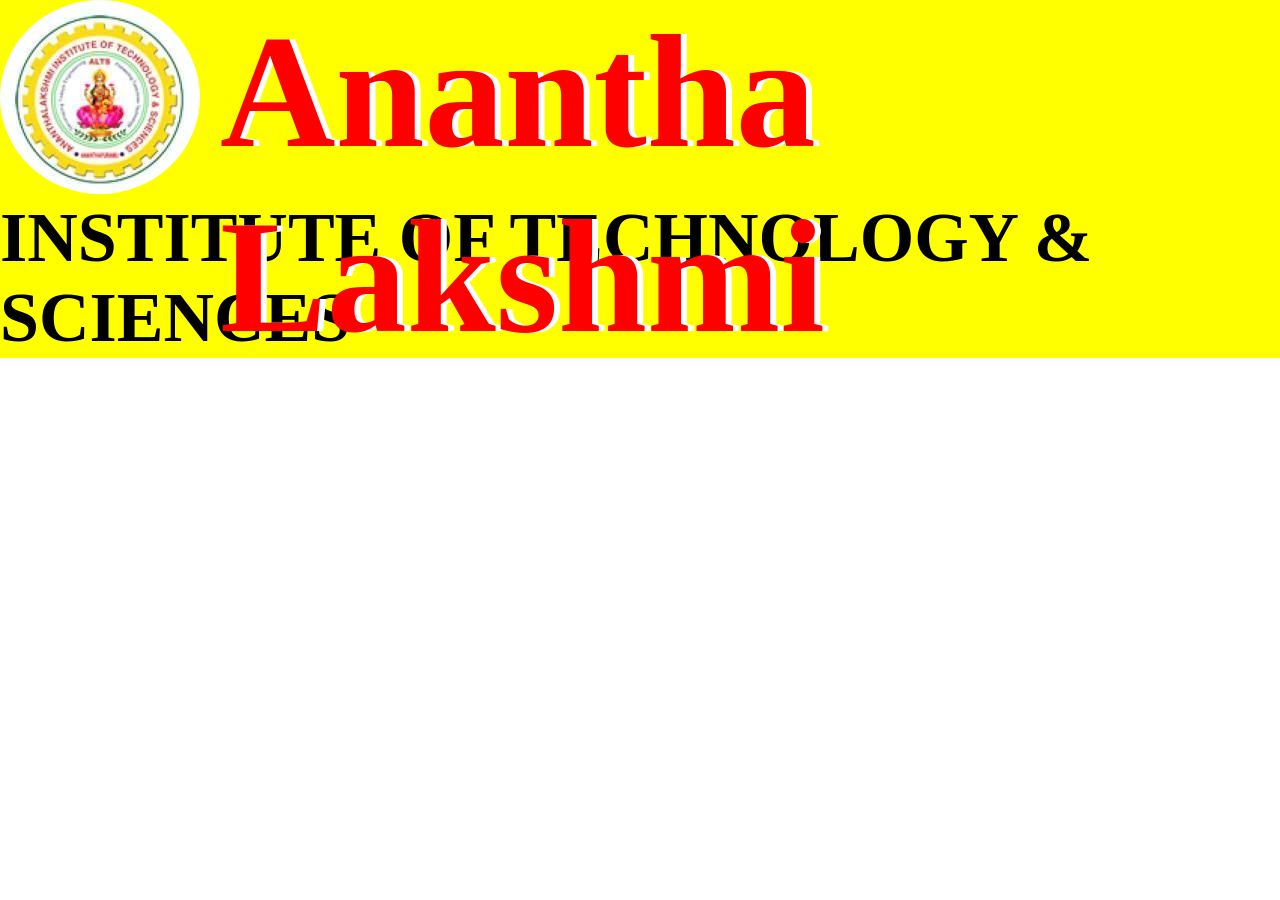
<file: Anantha/index.html>
<!DOCTYPE html>
<html lang="en">
<head>
    <meta charset="UTF-8">
    <meta name="viewport" content="width=device-width, initial-scale=1.0">
    <link rel="stylesheet" href="style.css">
    <title>Document</title>
</head>
<body>
    <div id="container">
        <img id="logo" src="logo.jpg" alt="">
        <h1  class="name">Anantha Lakshmi</h1>
        <h2 id="college" > INSTITUTE OF TECHNOLOGY & SCIENCES</h2>
    </div>




</body>
</html>
</file>
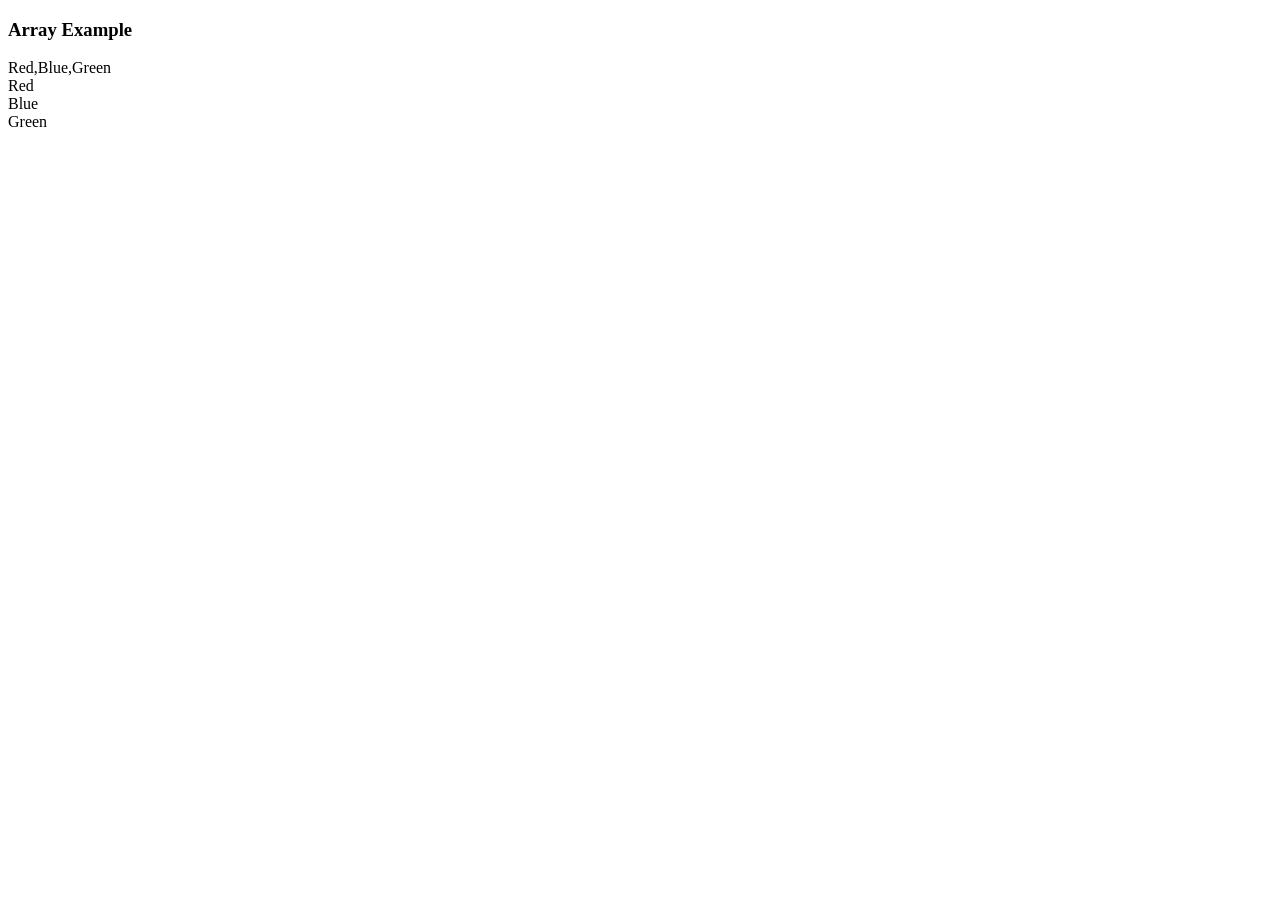
<file: accessingarray.html>
<!DOCTYPE html>
<html>
    <head>
        <title> Array Example </title>
        <body>
            <h3>Array Example </h3>
            <script>
                var color1 = ["Red" , "Blue", "Green"];
                document.write(color1);
                document.write("<br>");
                document.write(color1[0]+"<br>")
                document.write(color1[1]+"<br>")
                document.write(color1[2]+"<br>")
                 document.write("<br>");
                </script>
        </body>
    </head>
</html>
</file>
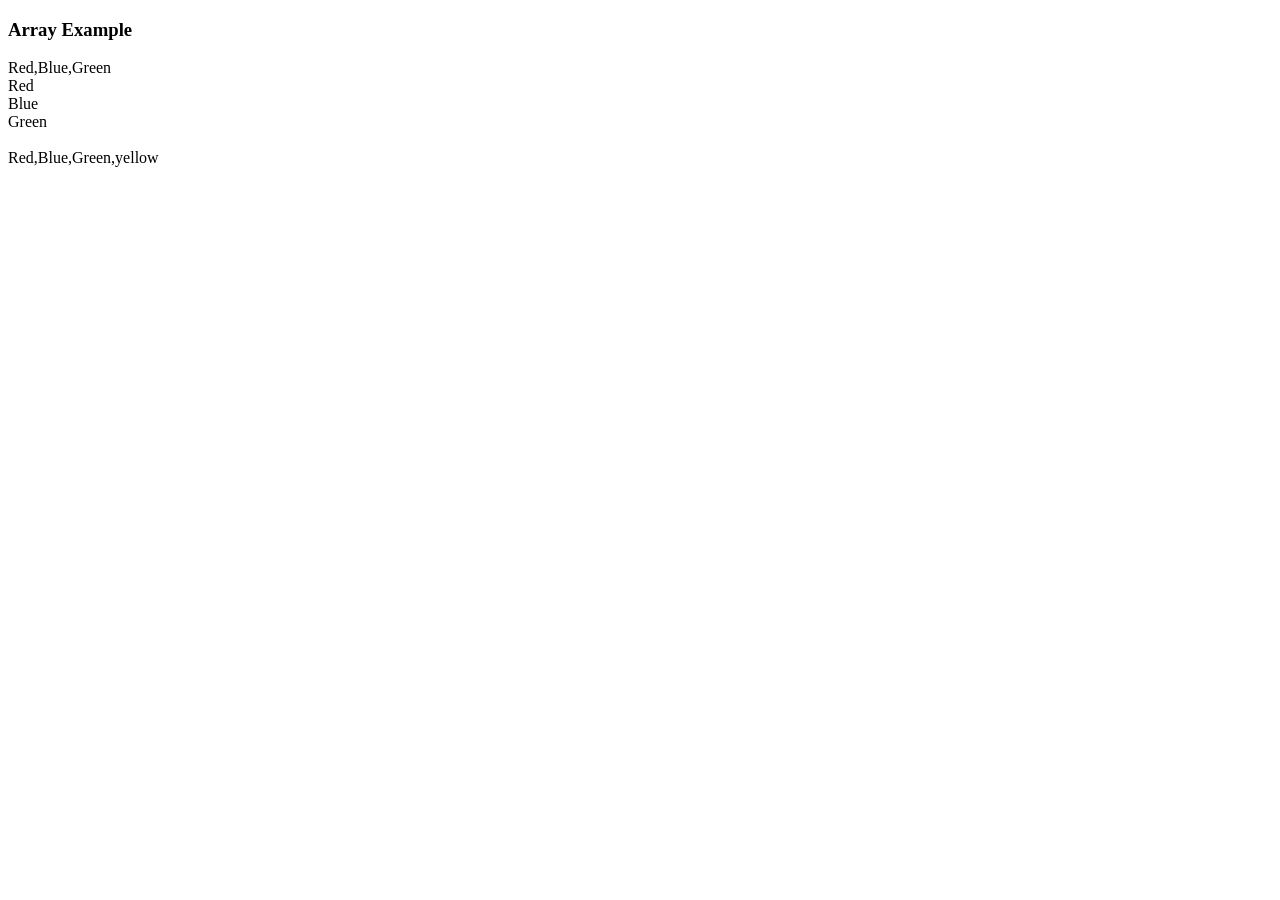
<file: addelementsjs.html>
<!DOCTYPE html>
<html>
    <head>
        <title> Array Example </title>
        <body>
            <h3>Array Example </h3>
            <script>
                var color1 = ["Red" , "Blue", "Green"];
                document.write(color1);
                document.write("<br>");
                document.write(color1[0]+"<br>")
                document.write(color1[1]+"<br>")
                document.write(color1[2]+"<br>")
                document.write("<br>");
                color1.push("yellow");
                document.write(color1);
                document.write("<br>");
                </script>
        </body>
    </head>
</html>
</file>
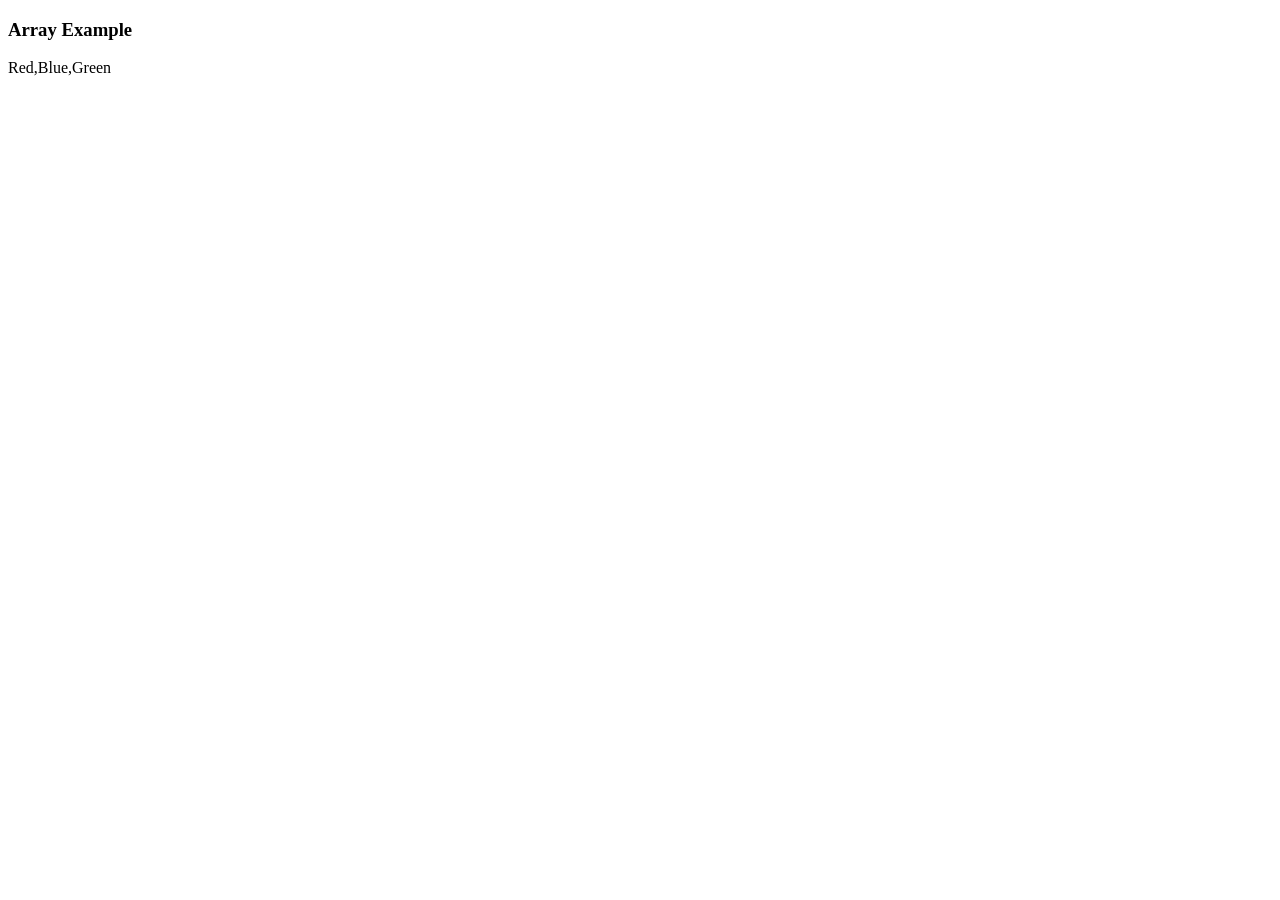
<file: array.html>
<!DOCTYPE html>
<html>
    <head>
        <title> Array Example </title>
        <body>
            <h3>Array Example </h3>
            <script>
                var color1 = ["Red" , "Blue", "Green"];
                document.write(color1);
            </script>
        </body>
    </head>
</html>
</file>
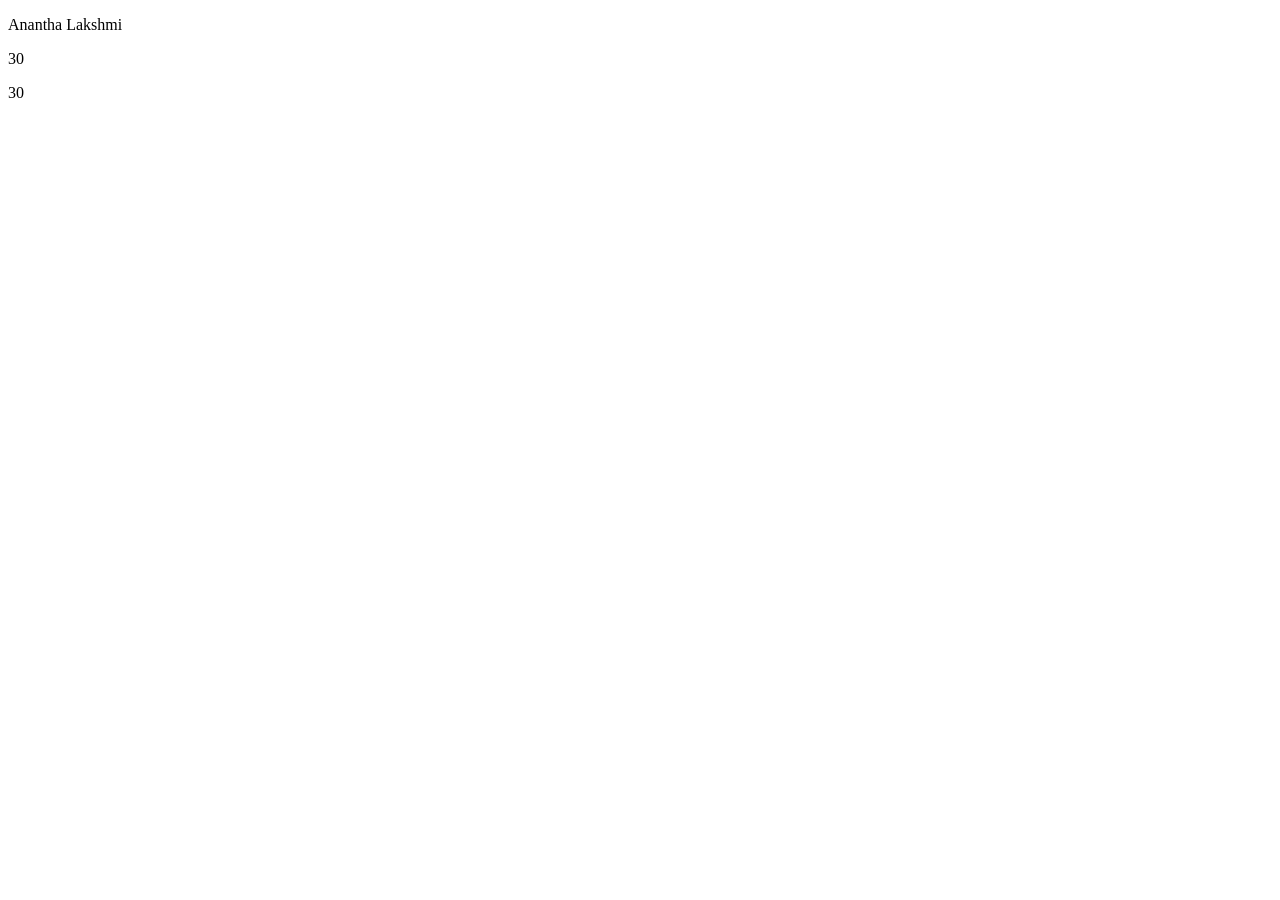
<file: arrow.html>
<!DOCTYPE html>
<html>
    <body>
        <p id="demo"></p>
        <p id="addnum"></p>
        <p id="subnum"></p>
        <script>
            html = (val) => "Anantha" + val;
            document.getElementById("demo").innerHTML = html(" Lakshmi");
            addTwoNumber = (num1,num2)=>{return num1+num2}
            document.getElementById("addnum").innerHTML += addTwoNumber(10,20);
            document.write(addTwoNumber(10,20))
            console.log(addTwoNumbers(10,20))
            alert(addTwoNumber(10,20))
        // subtractiion of two numbers using arrow functions //
            subTwoNumber = (num1,num2)=>{return num1-num2;}
            document.getElementById("subnum").innerHTML = subTwoNumber(10,20);
            document.write(subTwoNumber(10,20))
            console.log(subTwoNumber(10,20))
            alert(subTwoNumber(10,20))
        </script>
    </body>
</html>
</file>
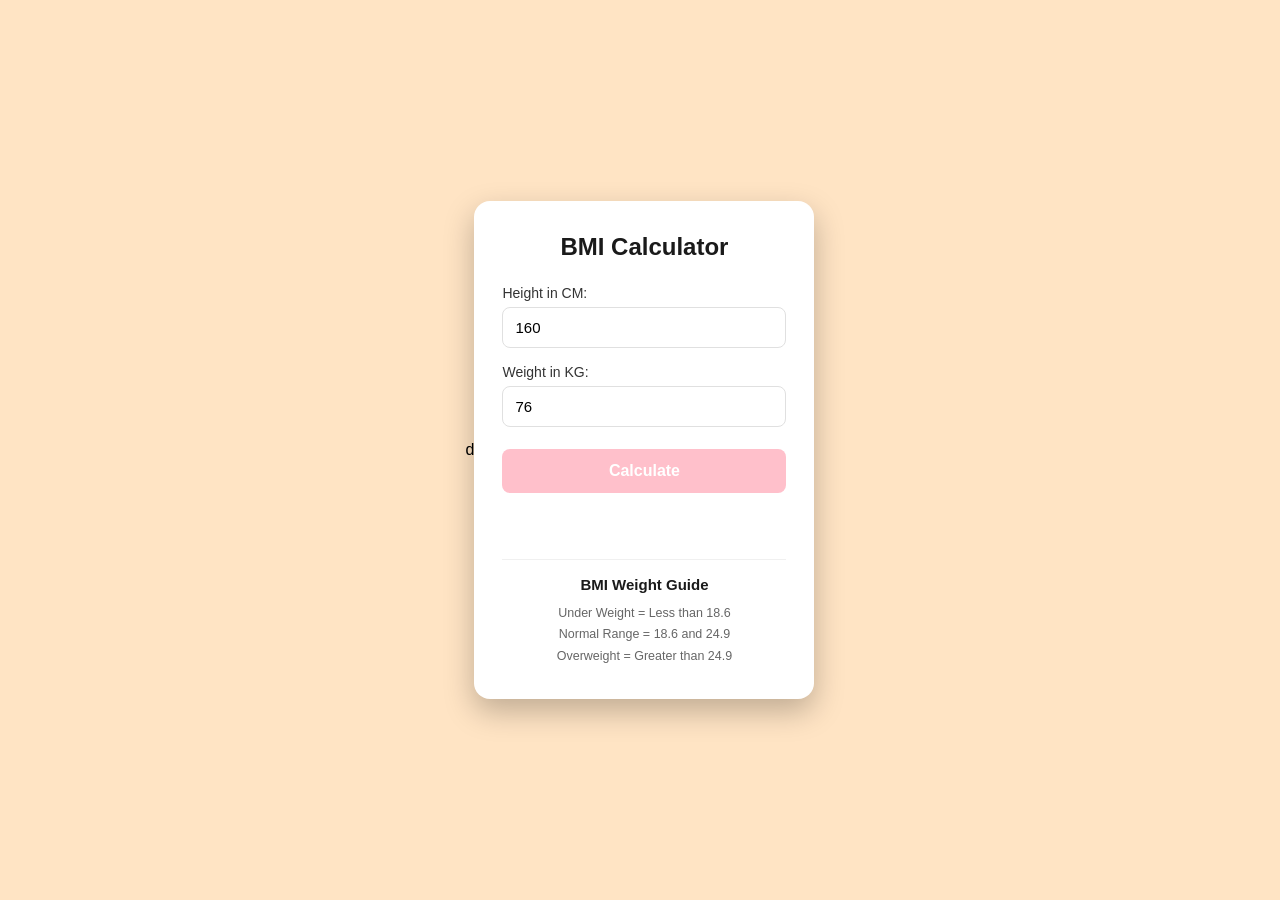
<file: bmi.html>
d<!DOCTYPE html>
<html lang="en">
<head>
    <meta charset="UTF-8">
    <meta name="viewport" content="width=device-width, initial-scale=1.0">
    <title>BMI Calculator</title>
    <style>
        * {
            margin: 0;
            padding: 0;
            box-sizing: border-box;
            font-family: 'Segoe UI', Arial, sans-serif;
        }
        
        body {
            background-color:bisque;
            display: flex;
            justify-content: center;
            align-items: center;
            min-height: 100vh;
        }
        
        .bmi-card {
            background: #fff;
            padding: 32px 28px;
            border-radius: 16px;
            box-shadow: 0 12px 30px rgba(0,0,0,0.25);
            width: 340px;
        }
        
        .bmi-card h2 {
            text-align: center;
            margin-bottom: 24px;
            font-size: 24px;
            font-weight: 700;
            color: #1a1a1a;
        }
        
        label {
            display: block;
            margin: 16px 0 6px;
            font-size: 14px;
            color: #333;
            font-weight: 500;
        }
        
        input {
            width: 100%;
            padding: 11px 12px;
            border: 1.5px solid #e0e0e0;
            border-radius: 8px;
            font-size: 15px;
        }
        
        input:focus {
            outline: none;
            border-color: palevioletred;
        }
        
        button {
            width: 100%;
            padding: 13px;
            margin-top: 22px;
            background-color: pink;
            color: white;
            border: none;
            border-radius: 8px;
            font-size: 16px;
            font-weight: 600;
            cursor: pointer;
        }
        
        button:hover {
            background-color: powderblue;
        }
        
        #result {
            text-align: center;
            margin: 22px 0 18px;
            font-size: 18px;
            font-weight: 700;
            min-height: 26px;
        }
        
        .guide {
            text-align: center;
            border-top: 1px solid #f0f0f0;
            padding-top: 16px;
        }
        
        .guide h4 {
            margin-bottom: 10px;
            font-size: 15px;
            color: #1a1a1a;
        }
        
        .guide p {
            font-size: 12.5px;
            color: #666;
            line-height: 1.7;
        }
    </style>
</head>
<body>
    <div class="bmi-card">
        <h2>BMI Calculator</h2>
        
        <label>Height in CM:</label>
        <input type="number" id="height" step="0.1" value="160">
        
        <label>Weight in KG:</label>
        <input type="number" id="weight" step="0.1" value="76">
        
        <button onclick="calculateBMI()">Calculate</button>
        
        <div id="result"></div>
        
        <div class="guide">
            <h4>BMI Weight Guide</h4>
            <p>Under Weight = Less than 18.6</p>
            <p>Normal Range = 18.6 and 24.9</p>
            <p>Overweight = Greater than 24.9</p>
        </div>
    </div>

    <script>
        function calculateBMI() {
            // Get values from inputs
            const height = parseFloat(document.getElementById('height').value);
            const weight = parseFloat(document.getElementById('weight').value);
            const resultEl = document.getElementById('result');
            
            // Check if inputs are valid
            if (!height || !weight || height <= 0 || weight <= 0) {
                resultEl.innerHTML = "Enter valid height and weight";
                resultEl.style.color = "#d32f2f";
                return;
            }
            
            // Calculate BMI: weight(kg) / height(m)²
            const heightM = height / 100;
            const bmi = (weight / (heightM * heightM)).toFixed(2);
            
            // Determine category
            let category = "";
            let color = "";
            
            if (bmi < 18.6) {
                category = "Underweight";
                color = "#2196F3";
            } else if (bmi <= 24.9) {
                category = "Normal Range";
                color = "#4CAF50";
            } else {
                category = "Overweight";
                color = "#FF5722";
            }
            
            // Show result
            resultEl.innerHTML = `BMI: ${bmi} (${category})`;
            resultEl.style.color = color;
        }
    </script>
</body>
</html>
</file>
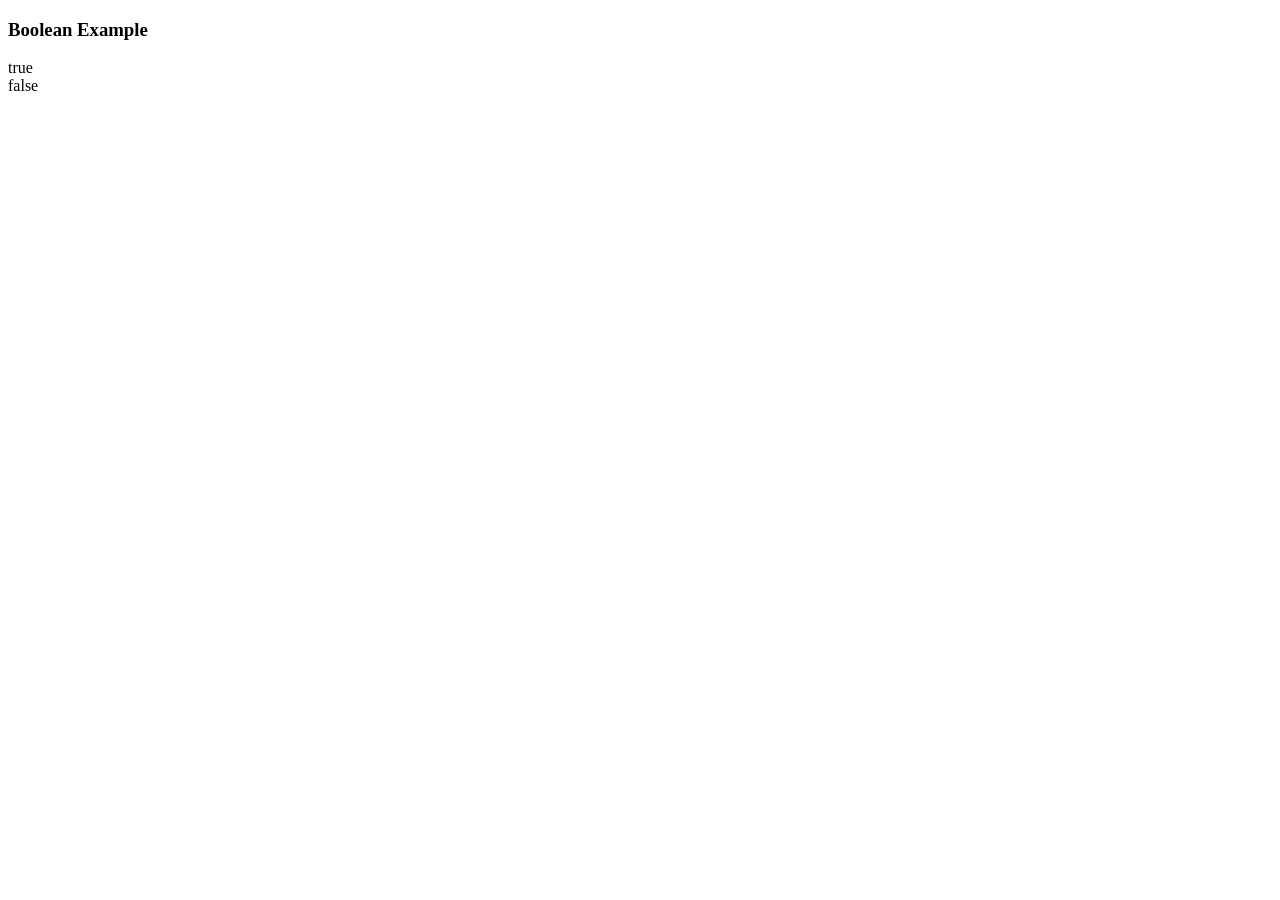
<file: boolean.html>
<!DOCTYPE html>
<html>
    <head>
        <title> Boolean Example </title>
        <body>
            <h3>Boolean Example </h3>
            <script>
                var isReading = true;
                var isSleeping = false;
                document.write(isReading+"<br>");
                document.write(isSleeping);
            </script>
        </body>
    </head>
</html>
</file>
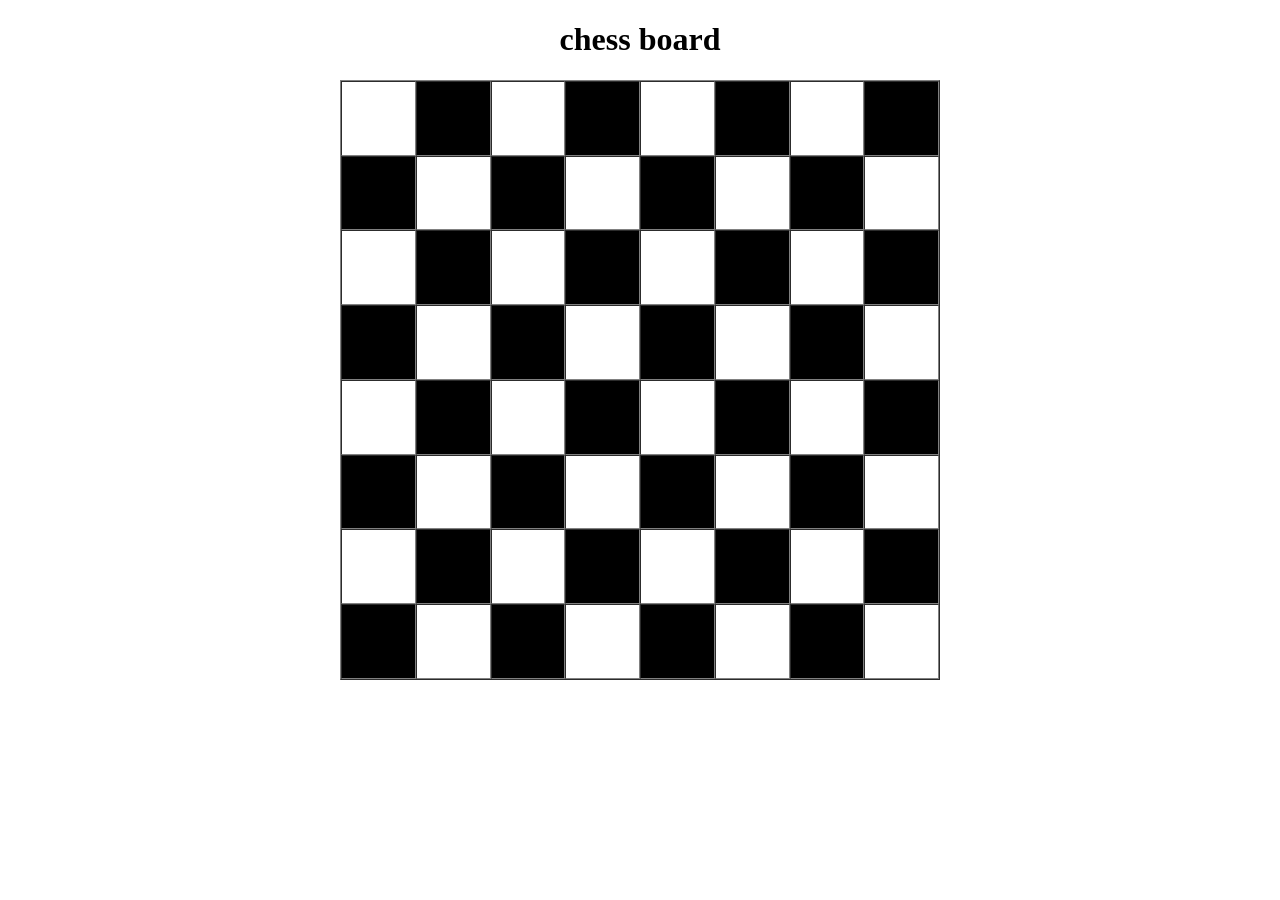
<file: chessboard.html>
<!DOCTYPE html>
<html lang="en">
<head>
    <meta charset="UTF-8">
    <meta name="viewport" content="width=device-width, initial-scale=1.0">
    <title>Chess Board</title>
</head>
<body>
    <h1 align="center">chess board</h1>
    <table border="1" width="600px" height="600px" cellspacing="0" align="center">
    <tr>
        <td bgcolor=""></td>
        <td bgcolor="black"></td>
        <td bgcolor=""></td>
        <td bgcolor="black"></td>
        <td bgcolor=""></td>
        <td bgcolor="black"></td>
        <td bgcolor=""></td>
        <td bgcolor="black"></td>
    </tr>
    <tr>
        <td bgcolor="black"></td>
        <td bgcolor=""></td>
        <td bgcolor="black"></td>
        <td bgcolor=""></td>
        <td bgcolor="black"></td>
        <td bgcolor=""></td>
        <td bgcolor="black"></td>
        <td bgcolor=""></td>
    </tr>
    <tr>
        <td bgcolor=""></td>
        <td bgcolor="black"></td>
        <td bgcolor=""></td>
        <td bgcolor="black"></td>
        <td bgcolor=""></td>
        <td bgcolor="black"></td>
        <td bgcolor=""></td>
        <td bgcolor="black"></td>
    </tr>
    <tr>
        <td bgcolor="black"></td>
        <td bgcolor=""></td>
        <td bgcolor="black"></td>
        <td bgcolor=""></td>
        <td bgcolor="black"></td>
        <td bgcolor=""></td>
        <td bgcolor="black"></td>
        <td bgcolor=""></td>
    </tr>
    <tr>
        <td bgcolor=""></td>
        <td bgcolor="black"></td>
        <td bgcolor=""></td>
        <td bgcolor="black"></td>
        <td bgcolor=""></td>
        <td bgcolor="black"></td>
        <td bgcolor=""></td>
        <td bgcolor="black"></td>
    </tr>
    <tr>
        <td bgcolor="black"></td>
        <td bgcolor=""></td>
        <td bgcolor="black"></td>
        <td bgcolor=""></td>
        <td bgcolor="black"></td>
        <td bgcolor=""></td>
        <td bgcolor="black"></td>
        <td bgcolor=""></td>
    </tr>
    <tr>
        <td bgcolor=""></td>
        <td bgcolor="black"></td>
        <td bgcolor=""></td>
        <td bgcolor="black"></td>
        <td bgcolor=""></td>
        <td bgcolor="black"></td>
        <td bgcolor=""></td>
        <td bgcolor="black"></td>
    </tr>
    <tr>
        <td bgcolor="black"></td>
        <td bgcolor=""></td>
        <td bgcolor="black"></td>
        <td bgcolor=""></td>
        <td bgcolor="black"></td>
        <td bgcolor=""></td>
        <td bgcolor="black"></td>
        <td bgcolor=""></td>
    </tr>
    </table>
    
</body>
</html>
</file>
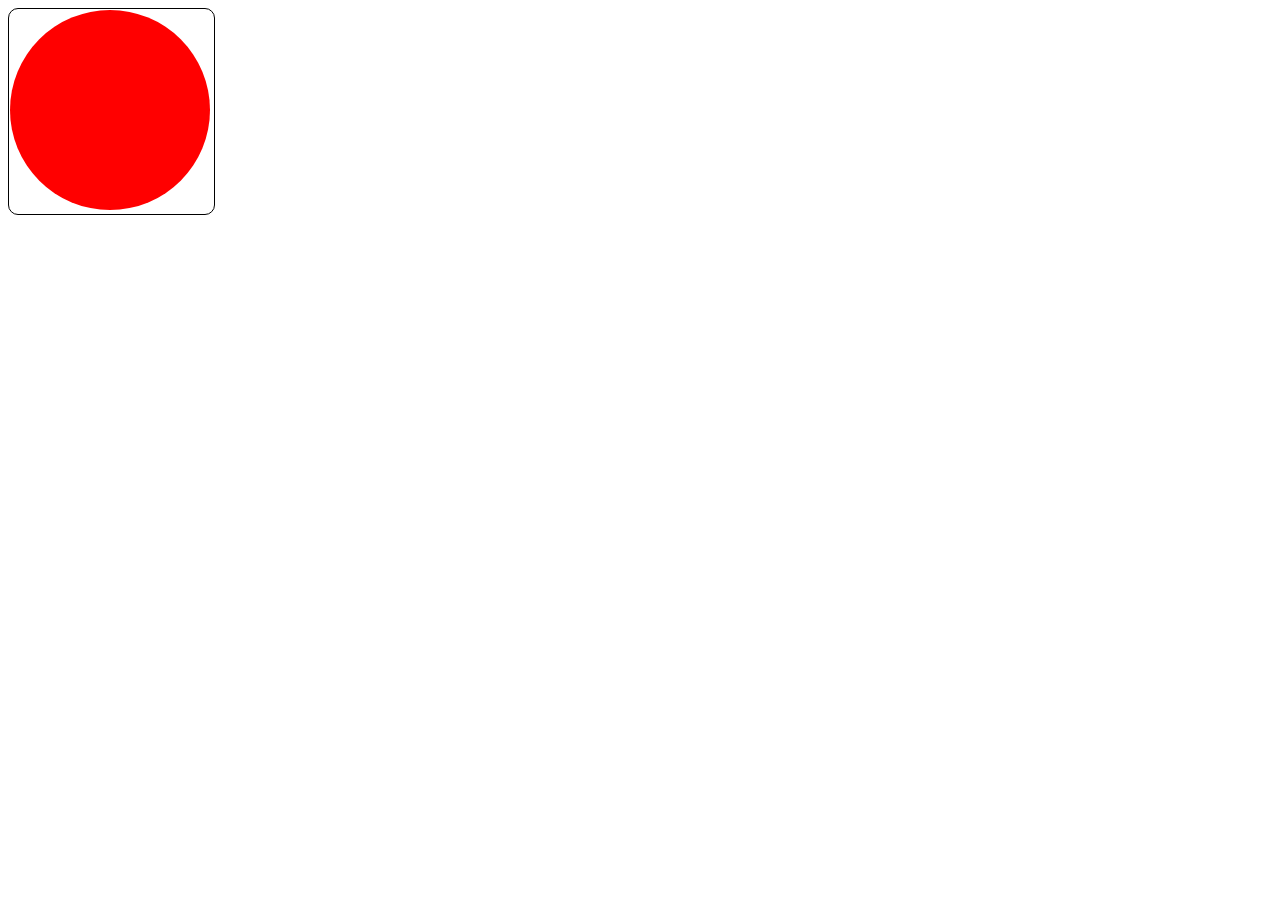
<file: cirleinsidesquare.html>
<!DOCTYPE html>
<html lang="en">
<head>
    <meta charset="UTF-8">
    <meta name="viewport" content="width=device-width, initial-scale=1.0">
    <title>Circle inside a square</title>
</head>
<style>
    .rectangle {
        border-radius: 10px;
        display: inline-block;
        width: 205px;
        height: 205px;
        border: 1px solid #000;
        background-color: white;
    }
    .rectangle::before {
        display: block;
        position: absolute;
        left: 10px;
        top: 10px;
        content:"";
        width: 200px;
        height: 200px;
        border-radius: 50%;
        background-color: red;
    } 
</style>
<body>
    <div class="rectangle"> </div>
</body>
</html>
</file>
<file: Anantha/style.css>
body{
    padding: 0;
    margin: 0;
}
#container{
 background-color: yellow;
}
#logo{
    border-radius: 50%;
}
.name{
    position: absolute;
    top: 0%;
    margin: 0px;
    left: 220px;
    display: inline;
    font-size: 160px;
    text-shadow: 6px 0px 0px white;
    color: red;
}
#college{
    font-size: 70px;
    margin: 0px;
}


#box{
    width: 80%;
    height: 500px;
    border: 4px solid red;
    margin-top: 100px;
    margin-right: 0px;
}
</file>
